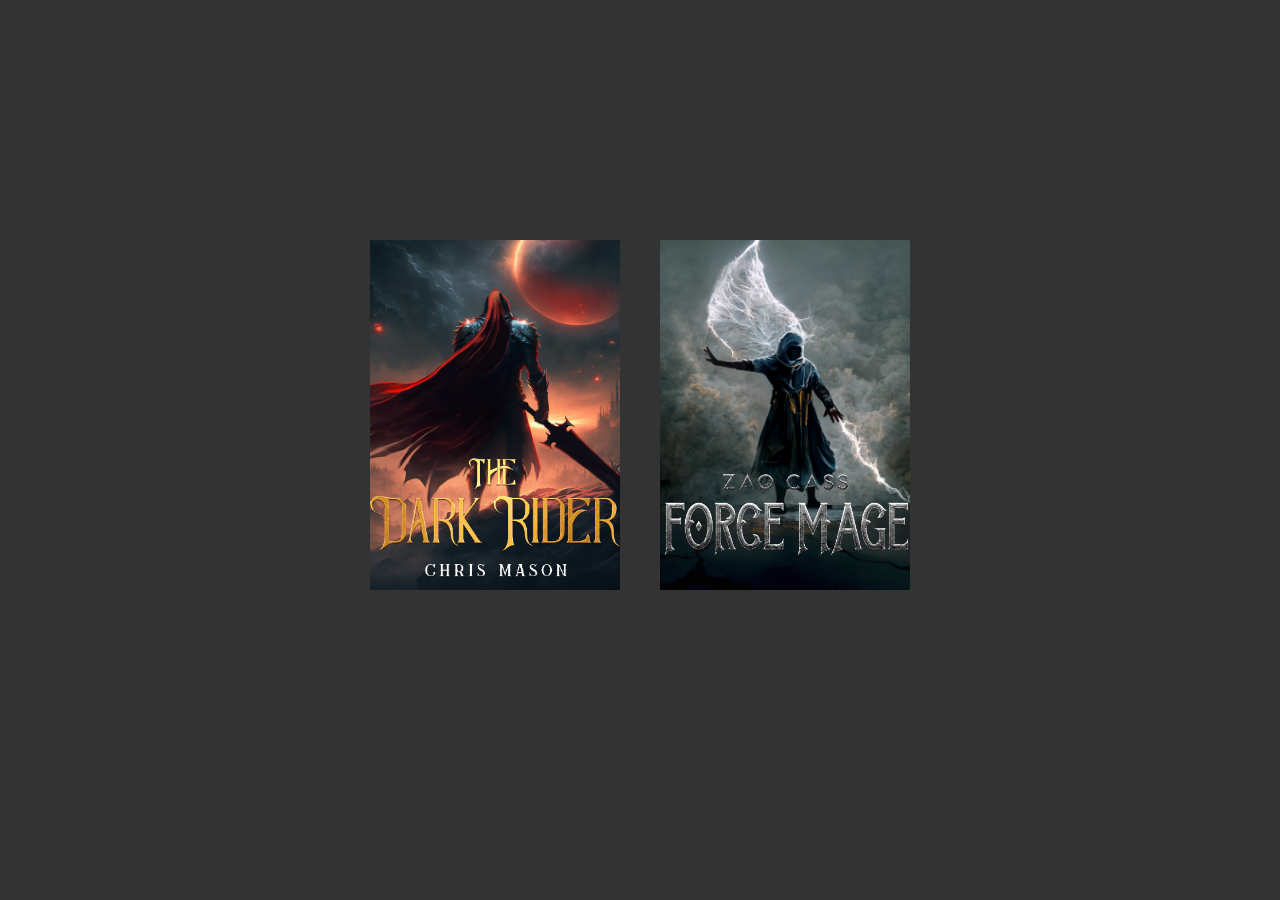
<file: 3d-character-card/index.html>
<!DOCTYPE html>
<html lang="en">
  <head>
    <meta charset="UTF-8" />
    <meta http-equiv="X-UA-Compatible" content="IE=edge" />
    <meta name="viewport" content="width=device-width, initial-scale=1.0" />
    <title>3D Character Card</title>
    <link rel="stylesheet" href="./index.css" />
  </head>
  <body>
    <div class="container">
      <div class="card">
        <img
          src="./assets/dark_rider-cover.jpg"
          alt="dark_rider-cover"
          class="cover"
        />
        <img
          src="./assets/dark_rider-title.png"
          alt="dark_rider-title"
          class="title"
        />
        <img
          src="./assets/dark_rider-character.webp"
          alt="dark_rider-character"
          class="hero"
        />
      </div>
      <div class="card">
        <img
          src="./assets/force_mage-cover.jpg"
          alt="force_mage-cover"
          class="cover"
        />
        <img
          src="./assets/force_mage-title.png"
          alt="force_mage-title"
          class="title"
        />
        <img
          src="./assets/force_mage-character.webp"
          alt="force_mage-character"
          class="hero"
        />
      </div>
    </div>
  </body>
</html>
</file>
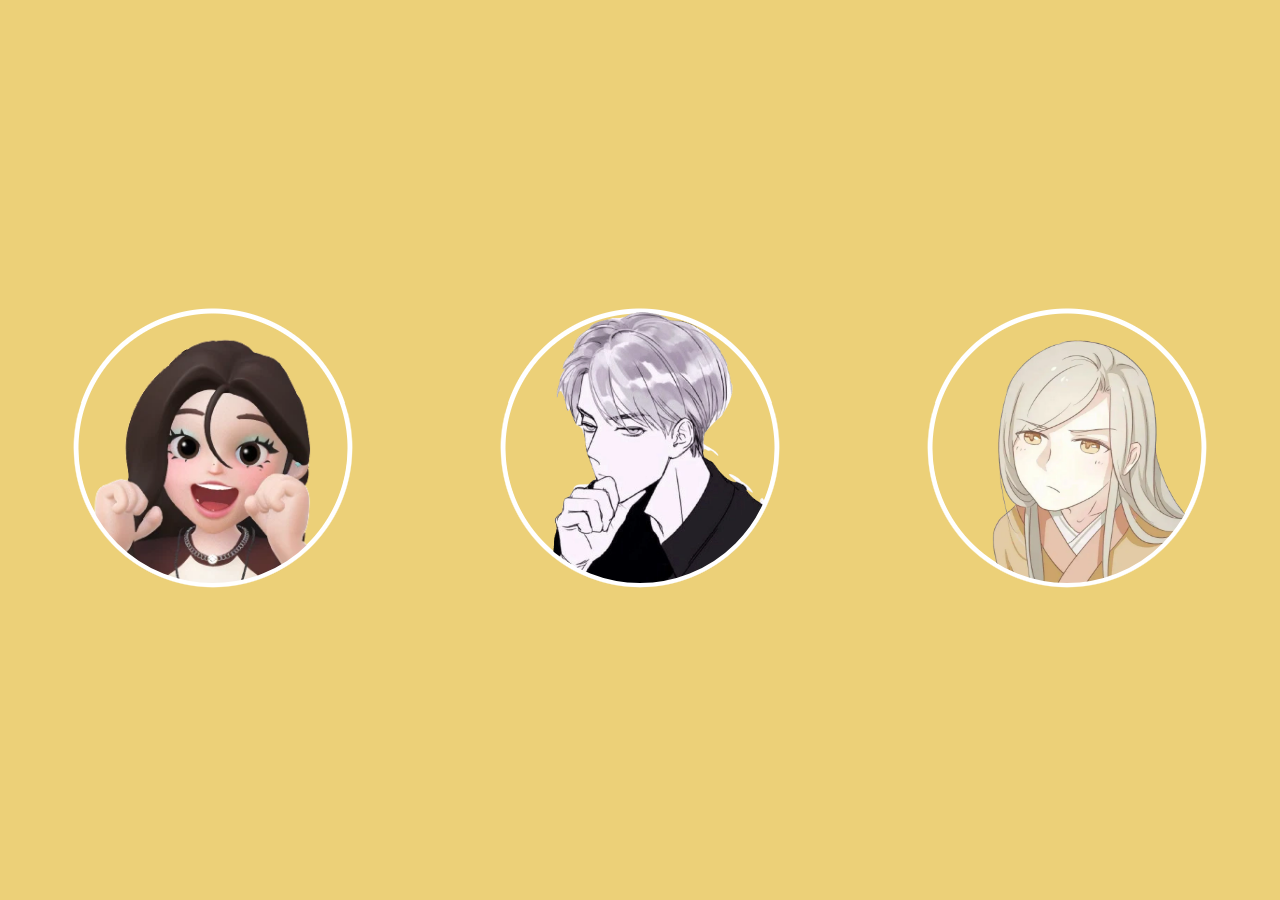
<file: avatar-effect/index.html>
<!DOCTYPE html>
<html lang="en">
  <head>
    <meta charset="UTF-8" />
    <meta http-equiv="X-UA-Compatible" content="IE=edge" />
    <meta name="viewport" content="width=device-width, initial-scale=1.0" />
    <title>Avatar Effect</title>
    <link rel="stylesheet" href="./index.css" />
  </head>
  <body>
    <div class="avatar">
      <img src="./assets/avatar.webp" alt="avatar" class="imgOnly" />
    </div>

    <div class="avatar">
      <img src="./assets/dd.webp" alt="avatar" class="imgOnly" />
    </div>

    <div class="avatar">
      <img src="./assets/cc.webp" alt="avatar" class="imgOnly" />
    </div>
  </body>
</html>
</file>
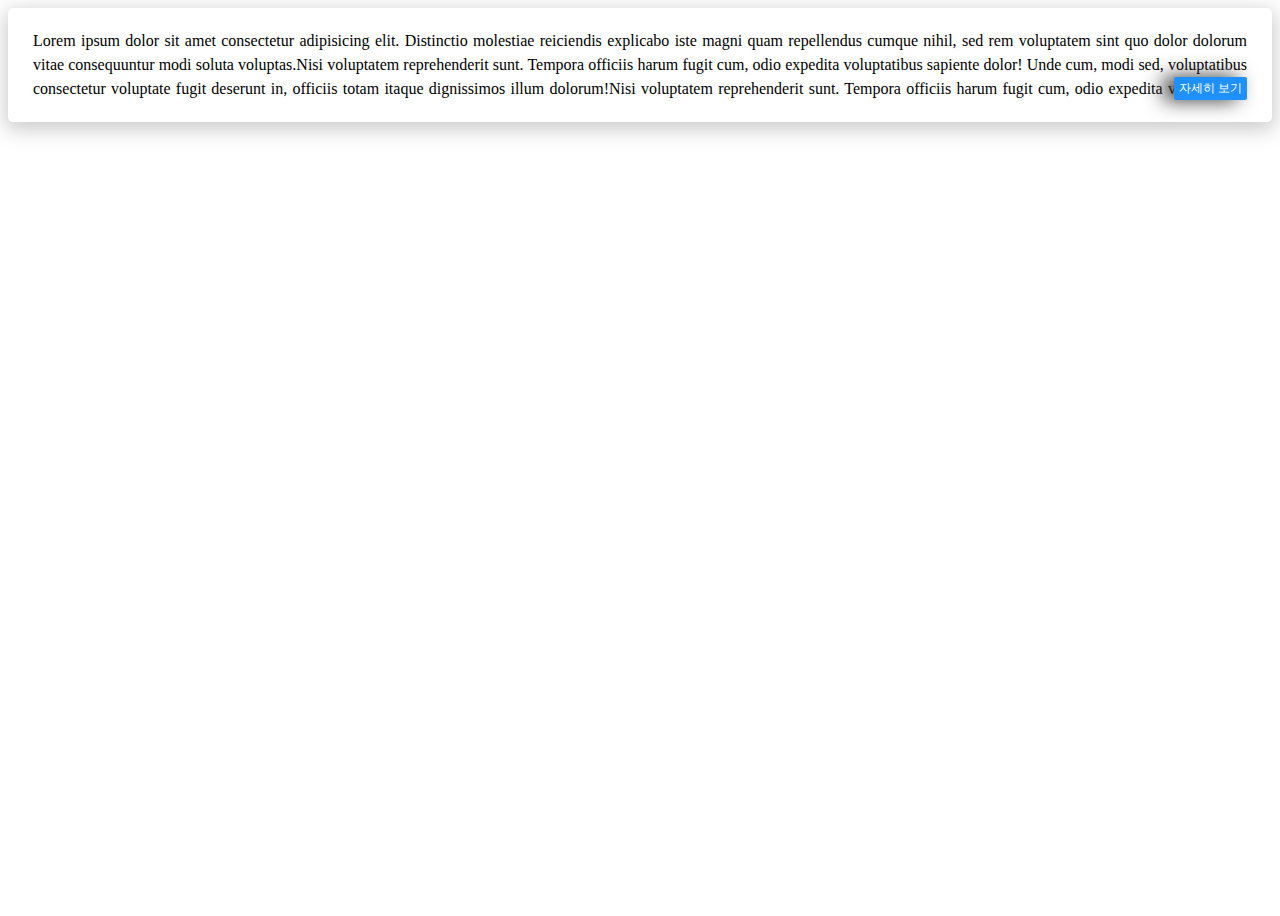
<file: css-text-paragraphs-collapse/index.html>
<!DOCTYPE html>
<html lang="en">
  <head>
    <meta charset="UTF-8" />
    <meta http-equiv="X-UA-Compatible" content="IE=edge" />
    <meta name="viewport" content="width=device-width, initial-scale=1.0" />
    <title>Css Text Paragraphs Collapse</title>
    <link rel="stylesheet" href="./index.css" />
  </head>
  <body>
    <div>
      <div class="wrap">
        <input type="checkbox" name="" id="state" />
        <label for="state" class="btn"></label>

        <p class="clamp text">
          <span
            >Lorem ipsum dolor sit amet consectetur adipisicing elit. Distinctio
            molestiae reiciendis explicabo iste magni quam repellendus cumque
            nihil, sed rem voluptatem sint quo dolor dolorum vitae consequuntur
            modi soluta voluptas.</span
          ><span
            >Nisi voluptatem reprehenderit sunt. Tempora officiis harum fugit
            cum, odio expedita voluptatibus sapiente dolor! Unde cum, modi sed,
            voluptatibus consectetur voluptate fugit deserunt in, officiis totam
            itaque dignissimos illum dolorum!</span
          ><span
            >Nisi voluptatem reprehenderit sunt. Tempora officiis harum fugit
            cum, odio expedita voluptatibus sapiente dolor! Unde cum, modi sed,
            voluptatibus consectetur voluptate fugit deserunt in, officiis totam
            itaque dignissimos illum dolorum!</span
          ><span
            >Nisi voluptatem reprehenderit sunt. Tempora officiis harum fugit
            cum, odio expedita voluptatibus sapiente dolor! Unde cum, modi sed,
            voluptatibus consectetur voluptate fugit deserunt in, officiis totam
            itaque dignissimos illum dolorum!</span
          ><span
            >Nisi voluptatem reprehenderit sunt. Tempora officiis harum fugit
            cum, odio expedita voluptatibus sapiente dolor! Unde cum, modi sed,
            voluptatibus consectetur voluptate fugit deserunt in, officiis totam
            itaque dignissimos illum dolorum!</span
          ><span
            >Nisi voluptatem reprehenderit sunt. Tempora officiis harum fugit
            cum, odio expedita voluptatibus sapiente dolor! Unde cum, modi sed,
            voluptatibus consectetur voluptate fugit deserunt in, officiis totam
            itaque dignissimos illum dolorum!</span
          >
        </p>
      </div>
    </div>
  </body>
</html>
</file>
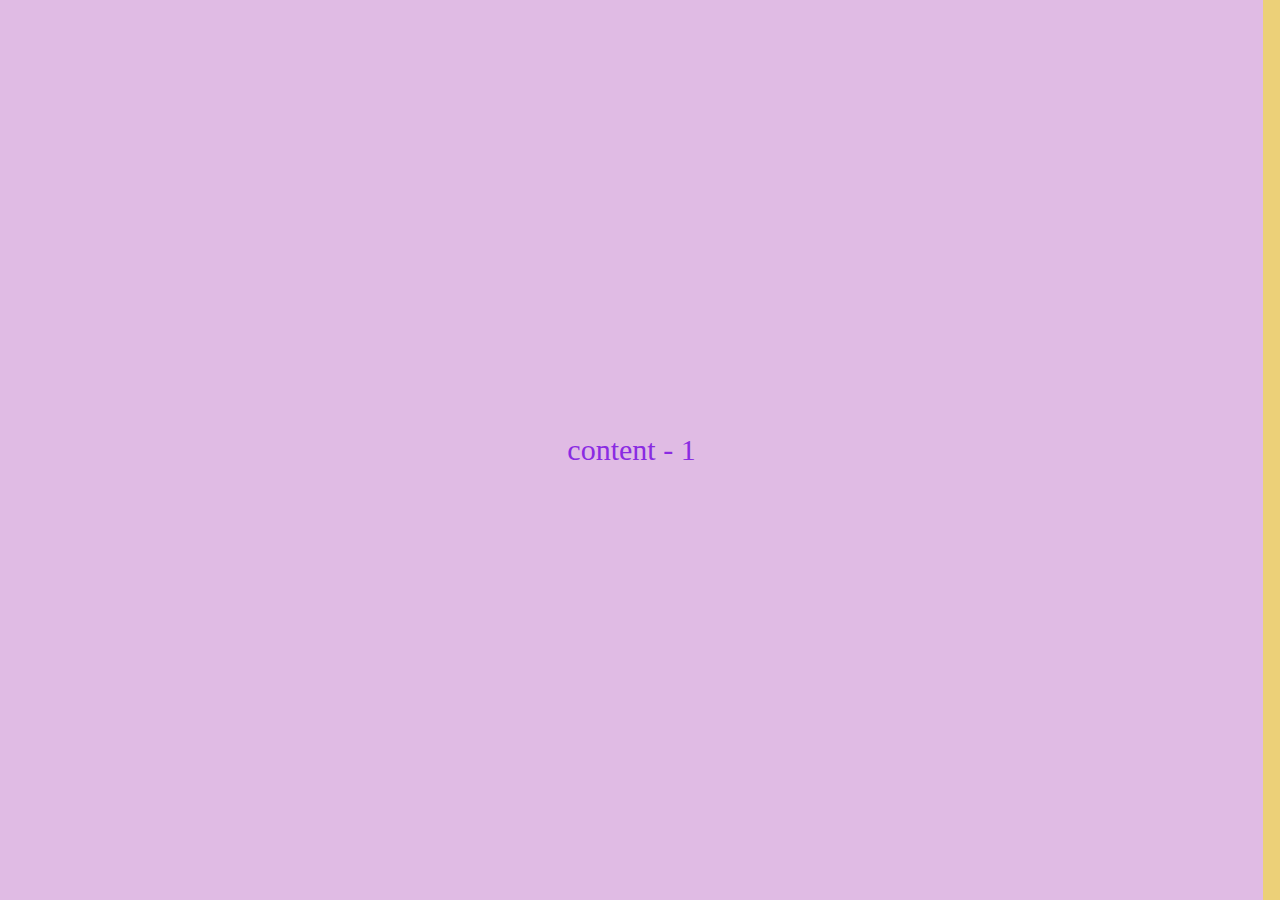
<file: horizontal-scrolling/index.html>
<!DOCTYPE html>
<html lang="en">
  <head>
    <meta charset="UTF-8" />
    <meta http-equiv="X-UA-Compatible" content="IE=edge" />
    <meta name="viewport" content="width=device-width, initial-scale=1.0" />
    <title>Horizontal Scrolling</title>
    <link rel="stylesheet" href="./index.css" />
  </head>
  <body>
    <div class="container">
      <div class="full-page-content">content - 1</div>
      <div class="full-page-content">content - 2</div>
      <div class="full-page-content">
        <div id="scroll-container" class="scroll-container">
          <div id="v-scroll" class="v-scroll">
            <div class="content">
              <div class="card-list">
                <div class="card"><img src="./assets/p1.jpeg" alt="" /></div>
                <div class="card"><img src="./assets/p2.jpeg" alt="" /></div>
                <div class="card"><img src="./assets/p3.jpeg" alt="" /></div>
                <div class="card"><img src="./assets/p4.jpeg" alt="" /></div>
                <div class="card"><img src="./assets/p5.jpeg" alt="" /></div>
                <div class="card"><img src="./assets/p6.jpeg" alt="" /></div>
                <div class="card"><img src="./assets/p7.jpeg" alt="" /></div>
              </div>
            </div>
          </div>
        </div>
      </div>

      <div class="full-page-content">content - 3</div>
    </div>

    <script>
      const scrollDom = document.getElementById("scroll-container");
      const vScrollDom = document.getElementById("v-scroll");

      const s = { w: 0, h: 0 };
      function handleChange(size) {
        s.w = size.width;
        s.h = size.height;

        if (scrollDom) {
          scrollDom.style = `--w: ${s.h}px; --h: ${s.w}px`;
        }
      }

      const resizeObserver = new ResizeObserver((entries) => {
        const contentRect = entries[0]?.contentRect;
        if (contentRect) {
          handleChange(contentRect);
        }
      });

      resizeObserver.observe(scrollDom);
    </script>
  </body>
</html>
</file>
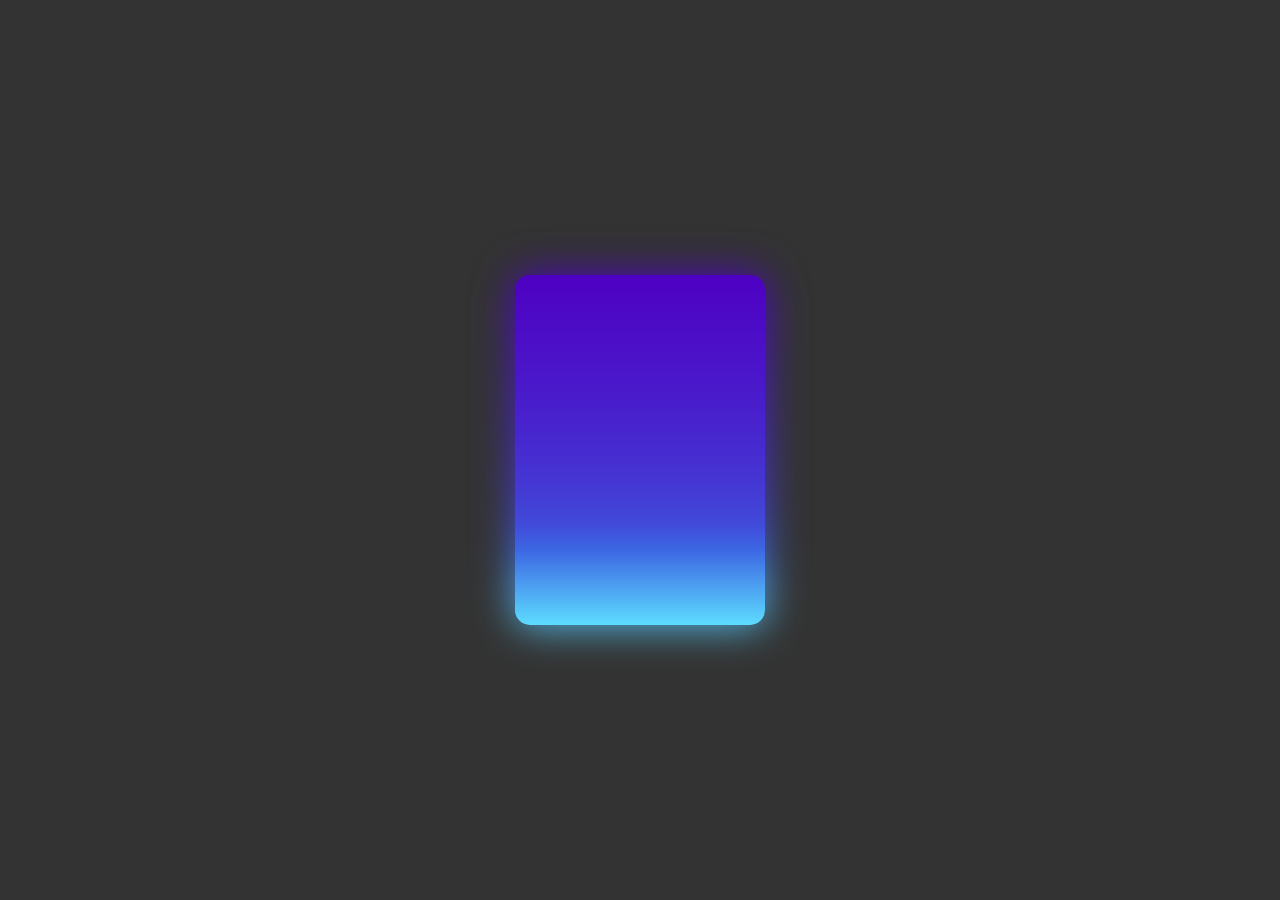
<file: Houdini/index.html>
<!DOCTYPE html>
<html lang="en">
  <head>
    <meta charset="UTF-8" />
    <meta http-equiv="X-UA-Compatible" content="IE=edge" />
    <meta name="viewport" content="width=device-width, initial-scale=1.0" />
    <title>Houdini API</title>
    <link rel="stylesheet" href="./index.css" />
  </head>
  <body>
    <div class="container">
      <div class="card"></div>
    </div>
  </body>
</html>
</file>
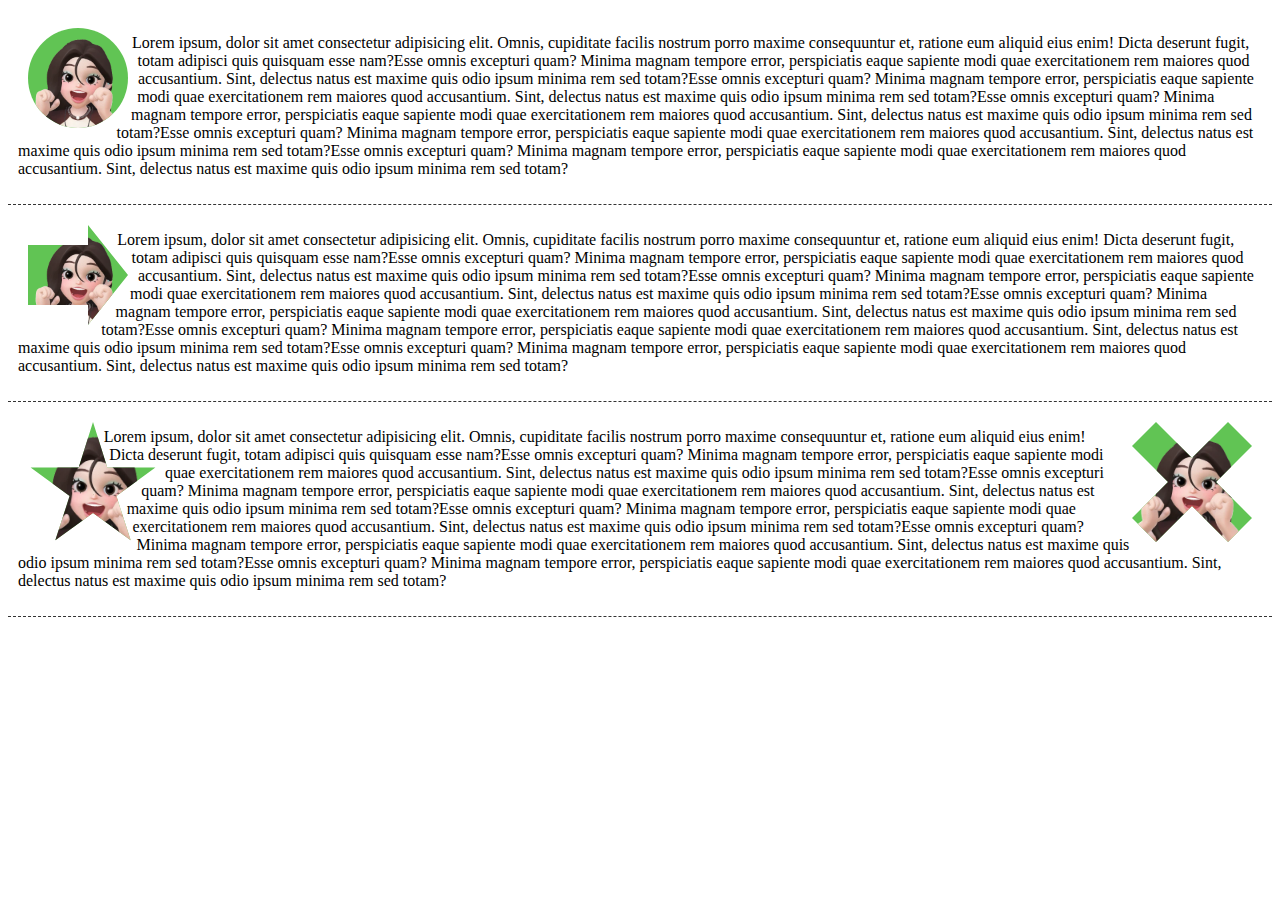
<file: irregular-text-surround/index.html>
<!DOCTYPE html>
<html lang="en">
  <head>
    <meta charset="UTF-8" />
    <meta http-equiv="X-UA-Compatible" content="IE=edge" />
    <meta name="viewport" content="width=device-width, initial-scale=1.0" />
    <title>Irregular text surround</title>
    <link rel="stylesheet" href="./index.css" />
  </head>
  <body>
    <div class="container">
      <img class="left" src="./assets/avatar.webp" alt="avatar" />
      <p>
        <span
          >Lorem ipsum, dolor sit amet consectetur adipisicing elit. Omnis,
          cupiditate facilis nostrum porro maxime consequuntur et, ratione eum
          aliquid eius enim! Dicta deserunt fugit, totam adipisci quis quisquam
          esse nam?</span
        ><span
          >Esse omnis excepturi quam? Minima magnam tempore error, perspiciatis
          eaque sapiente modi quae exercitationem rem maiores quod accusantium.
          Sint, delectus natus est maxime quis odio ipsum minima rem sed
          totam?</span
        ><span
          >Esse omnis excepturi quam? Minima magnam tempore error, perspiciatis
          eaque sapiente modi quae exercitationem rem maiores quod accusantium.
          Sint, delectus natus est maxime quis odio ipsum minima rem sed
          totam?</span
        ><span
          >Esse omnis excepturi quam? Minima magnam tempore error, perspiciatis
          eaque sapiente modi quae exercitationem rem maiores quod accusantium.
          Sint, delectus natus est maxime quis odio ipsum minima rem sed
          totam?</span
        ><span
          >Esse omnis excepturi quam? Minima magnam tempore error, perspiciatis
          eaque sapiente modi quae exercitationem rem maiores quod accusantium.
          Sint, delectus natus est maxime quis odio ipsum minima rem sed
          totam?</span
        ><span
          >Esse omnis excepturi quam? Minima magnam tempore error, perspiciatis
          eaque sapiente modi quae exercitationem rem maiores quod accusantium.
          Sint, delectus natus est maxime quis odio ipsum minima rem sed
          totam?</span
        >
      </p>
    </div>

    <div class="container">
      <img
        class="left"
        src="./assets/avatar.webp"
        alt="avatar"
        style="
          --shape: polygon(
            0% 20%,
            60% 20%,
            60% 0%,
            100% 50%,
            60% 100%,
            60% 80%,
            0% 80%
          );
        "
      />
      <p>
        <span
          >Lorem ipsum, dolor sit amet consectetur adipisicing elit. Omnis,
          cupiditate facilis nostrum porro maxime consequuntur et, ratione eum
          aliquid eius enim! Dicta deserunt fugit, totam adipisci quis quisquam
          esse nam?</span
        ><span
          >Esse omnis excepturi quam? Minima magnam tempore error, perspiciatis
          eaque sapiente modi quae exercitationem rem maiores quod accusantium.
          Sint, delectus natus est maxime quis odio ipsum minima rem sed
          totam?</span
        ><span
          >Esse omnis excepturi quam? Minima magnam tempore error, perspiciatis
          eaque sapiente modi quae exercitationem rem maiores quod accusantium.
          Sint, delectus natus est maxime quis odio ipsum minima rem sed
          totam?</span
        ><span
          >Esse omnis excepturi quam? Minima magnam tempore error, perspiciatis
          eaque sapiente modi quae exercitationem rem maiores quod accusantium.
          Sint, delectus natus est maxime quis odio ipsum minima rem sed
          totam?</span
        ><span
          >Esse omnis excepturi quam? Minima magnam tempore error, perspiciatis
          eaque sapiente modi quae exercitationem rem maiores quod accusantium.
          Sint, delectus natus est maxime quis odio ipsum minima rem sed
          totam?</span
        ><span
          >Esse omnis excepturi quam? Minima magnam tempore error, perspiciatis
          eaque sapiente modi quae exercitationem rem maiores quod accusantium.
          Sint, delectus natus est maxime quis odio ipsum minima rem sed
          totam?</span
        >
      </p>
    </div>

    <div class="container">
      <img
        class="left"
        src="./assets/avatar.webp"
        alt="avatar"
        style="
          --shape: polygon(
            50% 0%,
            61% 35%,
            98% 35%,
            68% 57%,
            79% 91%,
            50% 70%,
            21% 91%,
            32% 57%,
            2% 35%,
            39% 35%
          );
          --size: 130px;
        "
      />
      <img
        class="right"
        src="./assets/avatar.webp"
        alt="avatar"
        style="
          --shape: polygon(
            20% 0%,
            0% 20%,
            30% 50%,
            0% 80%,
            20% 100%,
            50% 70%,
            80% 100%,
            100% 80%,
            70% 50%,
            100% 20%,
            80% 0%,
            50% 30%
          );
          --size: 120px;
        "
      />
      <p>
        <span
          >Lorem ipsum, dolor sit amet consectetur adipisicing elit. Omnis,
          cupiditate facilis nostrum porro maxime consequuntur et, ratione eum
          aliquid eius enim! Dicta deserunt fugit, totam adipisci quis quisquam
          esse nam?</span
        ><span
          >Esse omnis excepturi quam? Minima magnam tempore error, perspiciatis
          eaque sapiente modi quae exercitationem rem maiores quod accusantium.
          Sint, delectus natus est maxime quis odio ipsum minima rem sed
          totam?</span
        ><span
          >Esse omnis excepturi quam? Minima magnam tempore error, perspiciatis
          eaque sapiente modi quae exercitationem rem maiores quod accusantium.
          Sint, delectus natus est maxime quis odio ipsum minima rem sed
          totam?</span
        ><span
          >Esse omnis excepturi quam? Minima magnam tempore error, perspiciatis
          eaque sapiente modi quae exercitationem rem maiores quod accusantium.
          Sint, delectus natus est maxime quis odio ipsum minima rem sed
          totam?</span
        ><span
          >Esse omnis excepturi quam? Minima magnam tempore error, perspiciatis
          eaque sapiente modi quae exercitationem rem maiores quod accusantium.
          Sint, delectus natus est maxime quis odio ipsum minima rem sed
          totam?</span
        ><span
          >Esse omnis excepturi quam? Minima magnam tempore error, perspiciatis
          eaque sapiente modi quae exercitationem rem maiores quod accusantium.
          Sint, delectus natus est maxime quis odio ipsum minima rem sed
          totam?</span
        >
      </p>
    </div>
  </body>
</html>
</file>
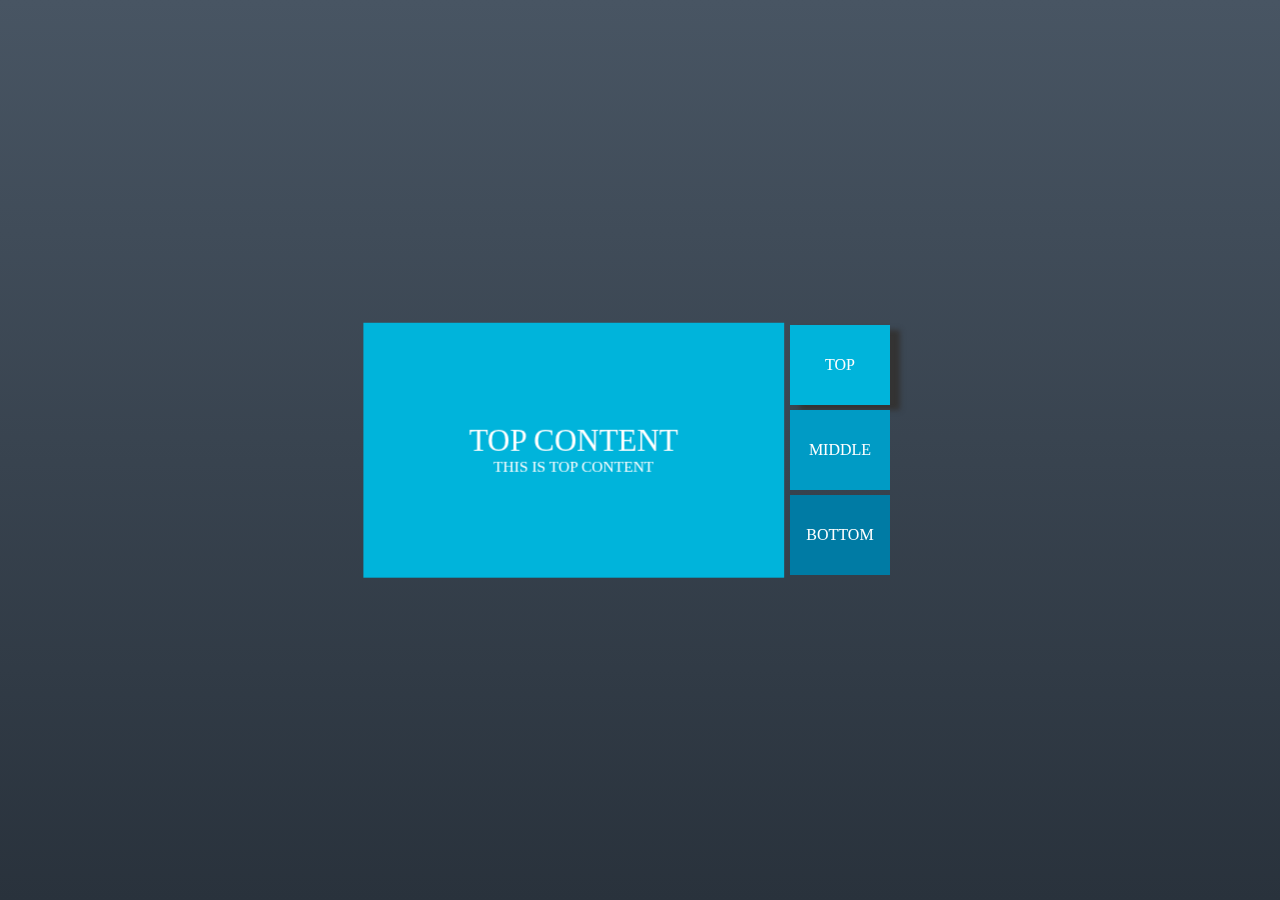
<file: Tab-3d-flip-switch-effect/index.html>
<!DOCTYPE html>
<html lang="en">
  <head>
    <meta charset="UTF-8" />
    <meta http-equiv="X-UA-Compatible" content="IE=edge" />
    <meta name="viewport" content="width=device-width, initial-scale=1.0" />
    <title>3D 탭 전환 효과</title>
    <link rel="stylesheet" href="./index.css" />
  </head>
  <body>
    <div class="container">
      <input type="radio" name="tabs" id="tab_top" checked />
      <input type="radio" name="tabs" id="tab_middle" />
      <input type="radio" name="tabs" id="tab_bottom" />
      <div class="cube">
        <div class="tab-content">
          <h1>top content</h1>
          <p>this is top content</p>
        </div>
        <div class="tab-content">
          <h1>middle content</h1>
          <p>this is middle content</p>
        </div>
        <div class="tab-content">
          <h1>bottom content</h1>
          <p>this is bottom content</p>
        </div>
      </div>
      <div class="labels">
        <label for="tab_top" class="tab tab_top">top</label>
        <label for="tab_middle" class="tab tab_middle">middle</label>
        <label for="tab_bottom" class="tab tab_bottom">bottom</label>
      </div>
    </div>
  </body>
</html>
</file>
<file: 3d-character-card/index.css>
* {
  margin: 0;
  padding: 0;
}

body {
  height: 100vh;
  background-color: #333;
  display: flex;
  justify-content: center;
  align-items: center;
}

.container {
  display: inline-flex;
}
.card {
  width: 250px;
  height: 350px;
  border-radius: 15px;
  margin: 0 20px;
  transform: translateY(-10%);
}

.card img {
  position: absolute;
  width: 100%;
  left: 0;
  transition: 1s;
}

.cover {
  height: 100%;
  z-index: 1;
}

.card:hover .cover {
  transform: perspective(500px) rotateX(25deg);
  box-shadow: 0 35px 35px -10px rgba(0, 0, 0, 0.75);
}

.hero {
  height: 100%;
  z-index: 2;
  opacity: 0;
}
.card:hover .hero {
  opacity: 1;
  transform: perspective(500px) translate3d(0, -50px, 50px);
}

.title {
  z-index: 3;
  bottom: 0;
}
.card:hover .title {
  transform: perspective(500px) translate3d(0, -25px, 50px);
}
</file>
<file: avatar-effect/index.css>
body {
  margin: 0;
  padding: 0;
  height: 100vh;
  display: flex;
  justify-content: space-around;
  align-items: center;
  background: #ecd078;
}

.avatar {
  margin-top: -100px;
}

img.imgOnly {
  --s: 280px;
  --c1: #fff;
  --c2: #ecd078;
  --border: 5px;
  --f: 1;
  --y: 0px;
  --bgOption: content-box no-repeat center/ calc(100% / var(--f)) 100%;
  --shrink: calc((var(--s) / var(--f) - var(--s)) / 2 - var(--border));
  --mask: linear-gradient(#000 0 0) no-repeat center calc(0px - var(--shrink)) /
      calc(100% / var(--f) - 2 * var(--border)) 50%,
    radial-gradient(circle closest-side, #000 99%, transparent) var(--bgOption);

  width: var(--s);
  height: var(--s);
  transition: 0.5s;
  cursor: pointer;
  padding-top: 100px;

  outline: var(--border) solid var(--c1);
  border-radius: 0 0 999px 999px;
  outline-offset: var(--shrink);
  transform: scale(var(--f));
  background: radial-gradient(
      circle closest-side,
      var(--c2) calc(100% - var(--border) - 1px),
      var(--c1) calc(100% - var(--border)),
      var(--c1) calc(100% - 1px),
      transparent
    )
    var(--bgOption);

  -webkit-mask: var(--mask);
  mask: var(--mask);
}

img.imgOnly:hover {
  --f: 1.35;
}
</file>
<file: css-text-paragraphs-collapse/index.css>
body {
  height: 100vh;
}

.wrap {
  padding: 5px 25px;
  box-shadow: 0 5px 20px 3px #ccc;
  border-radius: 5px;
  position: relative;
}

.text {
  text-align: justify;
  line-height: 1.5;
}

.clamp {
  --l: 3;
  overflow: hidden;
  display: -webkit-box;
  -webkit-line-clamp: var(--l);
  -webkit-box-orient: vertical;
}

.btn {
  position: absolute;
  bottom: 22px;
  right: 25px;
  background: dodgerblue;
  box-shadow: -10px 0px 20px 0px #333;
  color: white;
  font-size: 12px;
  padding: 3px 5px;
  border-radius: 2px;
  cursor: pointer;
}

.btn::after {
  content: "자세히 보기";
}

#state:checked ~ .btn {
  box-shadow: none;
}

#state:checked ~ .btn::after {
  content: "접기";
  box-shadow: none;
}

#state {
  position: absolute;
  visibility: hidden;
}

#state:checked ~ p {
  -webkit-line-clamp: 99999;
}
</file>
<file: horizontal-scrolling/index.css>
body {
  margin: 0;
  padding: 0;
  background: #ecd078;
  color: #fff;
}

.container {
  height: 100vh;
  overflow-y: scroll;
  scroll-snap-type: y mandatory;
}

.full-page-content {
  width: calc(100vw - 17px);
  height: 100vh;
  display: flex;
  align-items: center;
  justify-content: center;
  font-size: 30px;
  color: blueviolet;
  scroll-snap-align: center;
  scroll-snap-stop: always;
}

.full-page-content:nth-of-type(1) {
  background: #e0bbe4;
}
.full-page-content:nth-of-type(2) {
  background: #957dad;
}
.full-page-content:nth-of-type(3) {
  background: #d291bc;
}
.full-page-content:nth-of-type(4) {
  background: #fec8d8;
}
.full-page-content:nth-of-type(4) {
  background: #ffdfd3;
}

.card-list {
  display: flex;
  flex-direction: row;
  height: inherit;
}

.card-list .card {
  height: 100%;
  margin: 10px;
}

:root {
  --scroll-h: calc(100vh - 80px);
}

.scroll-container {
  width: 100%;
  height: 100%;
}

.scroll-container .v-scroll {
  width: var(--w);
  height: var(--h);
  position: relative;
  transform-origin: 0 var(--w);
  transform: rotate(-90deg) translateY(var(--w));
  overflow: auto;
}

.scroll-container .v-scroll .content {
  height: var(--w);
  position: absolute;
  left: 100%;
  transform-origin: 0 0;
  transform: rotate(90deg);
}

.v-scroll::-webkit-scrollbar {
  width: 0;
}

.card-list .card {
  display: flex;
  align-items: center;
}

.card-list img {
  width: inherit;
  height: 80%;
}
</file>
<file: Houdini/index.css>
* {
  margin: 0;
  padding: 0;
}
body {
  height: 100vh;
  background-color: #333;
  display: flex;
  justify-content: center;
  align-items: center;
}

@property --direc {
  syntax: "<angle>";
  initial-value: 0deg;
  inherits: false;
}

.card {
  position: relative;
  width: 250px;
  height: 350px;
  border-radius: 15px;
  background: linear-gradient(var(--direc), #5ddcff, #3c67e3, 43%, #4e00c2);
  animation: spin 3s linear infinite;
}

.card::before {
  content: "";
  position: absolute;
  inset: 0;
  background: inherit;
  border-radius: inherit;
  z-index: -1;
  filter: blur(20px);
}

.card::after {
  /* content: ""; */
  position: absolute;
  inset: 8px;
  background: #191c29;
  border-radius: inherit;
}

@keyframes spin {
  to {
    --direc: 360deg;
  }
}
</file>
<file: irregular-text-surround/index.css>
body {
  height: 100vh;
}

.container {
  height: auto;
  padding: 10px;
  border-bottom: 1px dashed #333;
}

.container img {
  --size: 100px;
  --shape: circle(50%);
  height: var(--size);
  background: #61c454;
  shape-outside: var(--shape);
  clip-path: var(--shape);
  margin: 10px;
}

img.left {
  float: left;
}

img.right {
  float: right;
}
</file>
<file: Tab-3d-flip-switch-effect/index.css>
* {
  margin: 0;
  padding: 0;
}

body {
  height: 100vh;
  background: linear-gradient(to top, #29323c, #485563);
}

.container {
  width: 500px;
  display: flex;
  position: absolute;
  left: 50%;
  top: 50%;
  transform: translate(-50%, -50%);
  color: #fff;
  font-weight: 300;
  text-transform: uppercase;
  perspective: 1300px;
}

input {
  display: none;
}

.labels {
  height: 250px;
  display: flex;
  flex-direction: column;
  justify-content: space-between;
}

.tab {
  width: 100px;
  height: 80px;
  line-height: 80px;
  text-align: center;
  cursor: pointer;
}

.tab:nth-of-type(1) {
  background-color: #00b4db;
}

.tab:nth-of-type(2) {
  background-color: #009bc5;
}

.tab:nth-of-type(3) {
  background-color: #007ba4;
}

.cube {
  position: relative;
  flex: 1;
  transform-style: preserve-3d;
  transition: transform 0.5s ease-in;
}

.tab-content {
  width: 95%;
  height: 230px;
  position: absolute;
  display: flex;
  justify-content: center;
  align-items: center;
  flex-direction: column;
}

.tab-content h1 {
  font-size: 28px;
  font-weight: 300;
}

.tab-content p {
  font-size: 14px;
  font-weight: 100;
}

.tab-content:nth-child(1) {
  background-color: #00b4db;
  transform: rotateX(-270deg) translateY(-115px);
  transform-origin: top center;
}
.tab-content:nth-child(2) {
  background-color: #009bc5;
  transform: translateZ(115px);
}
.tab-content:nth-child(3) {
  background-color: #007ba4;
  transform: rotateX(-90deg) translateY(115px);
  transform-origin: bottom center;
}

#tab_top:checked ~ .cube {
  transform: rotateX(-90deg);
}

#tab_top:checked ~ * .tab:nth-of-type(1) {
  box-shadow: 10px 5px 5px #333;
}

#tab_middle:checked ~ .cube {
  transform: rotateX(0deg) translateY(10px);
}

#tab_middle:checked ~ * .tab:nth-of-type(2) {
  box-shadow: 10px 5px 5px #333;
}

#tab_bottom:checked ~ .cube {
  transform: rotateX(90deg);
}
#tab_bottom:checked ~ * .tab:nth-of-type(3) {
  box-shadow: 10px 5px 5px #333;
}
</file>
